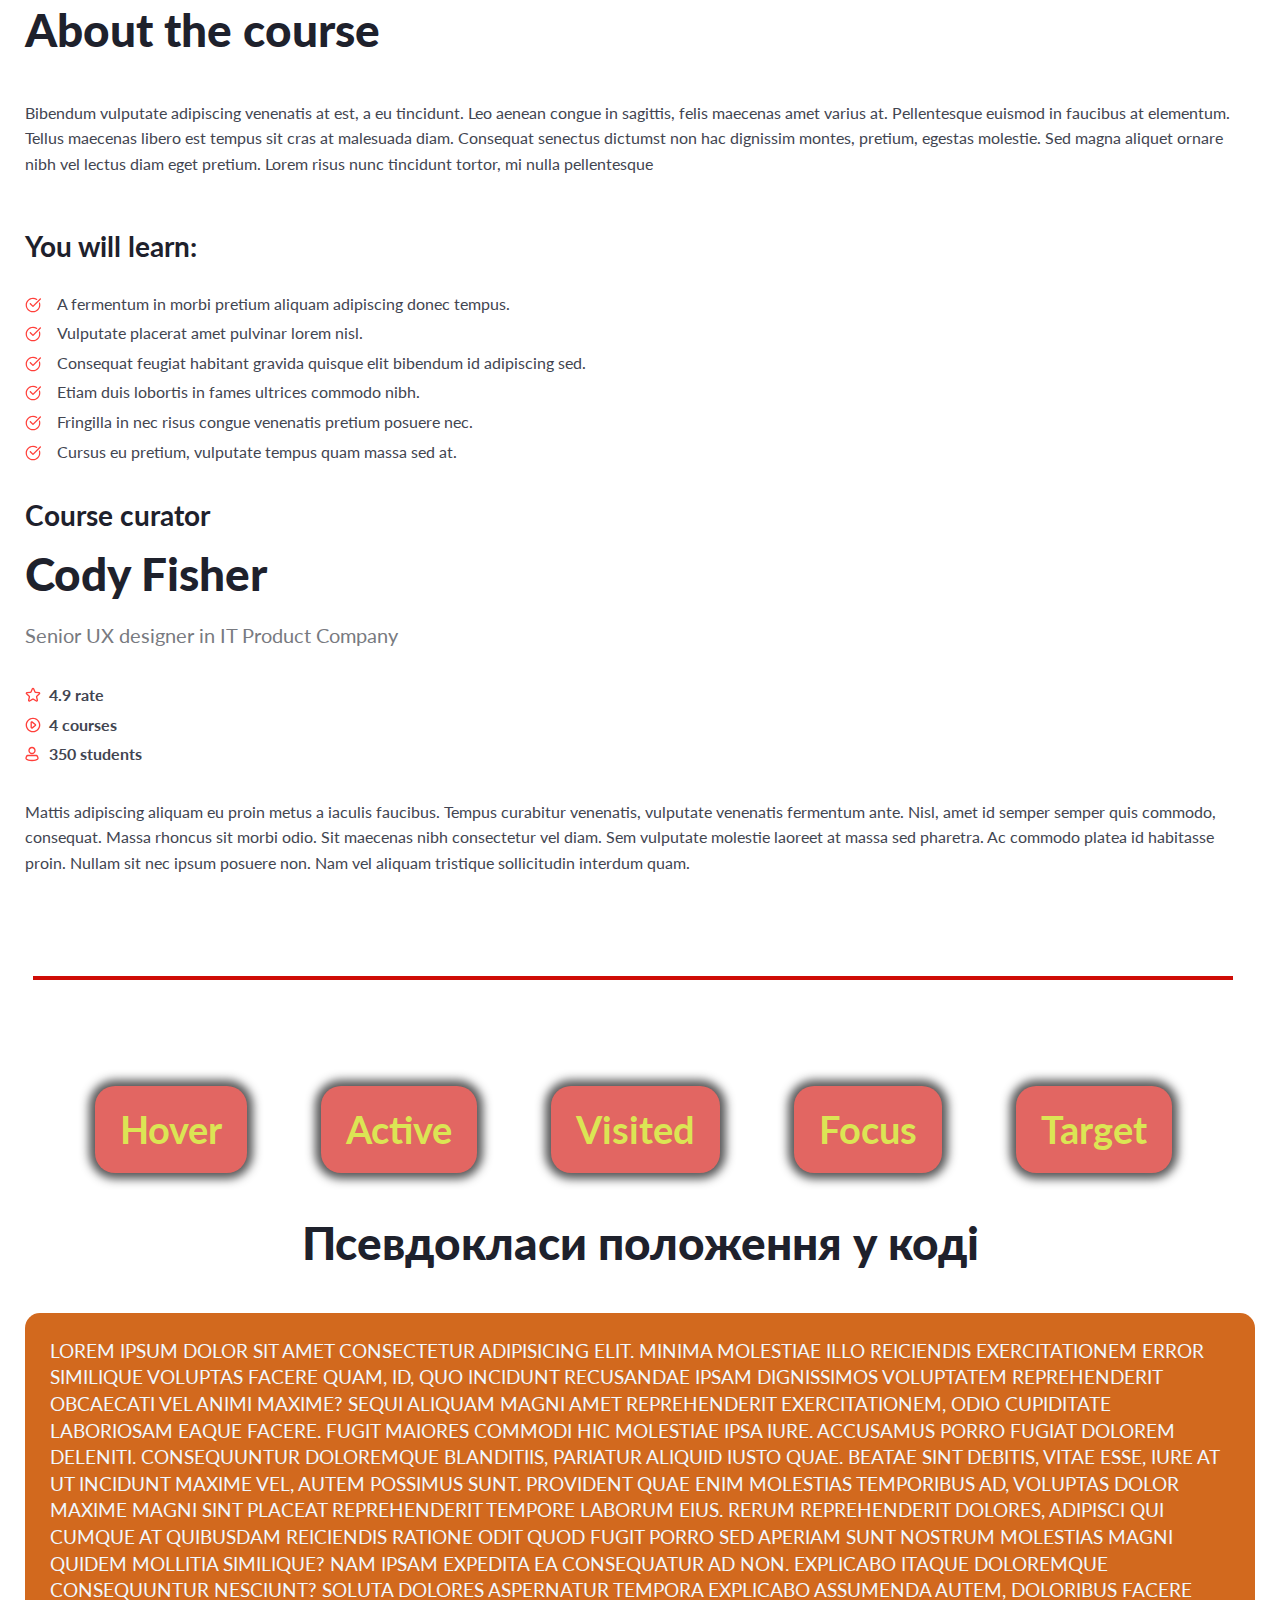
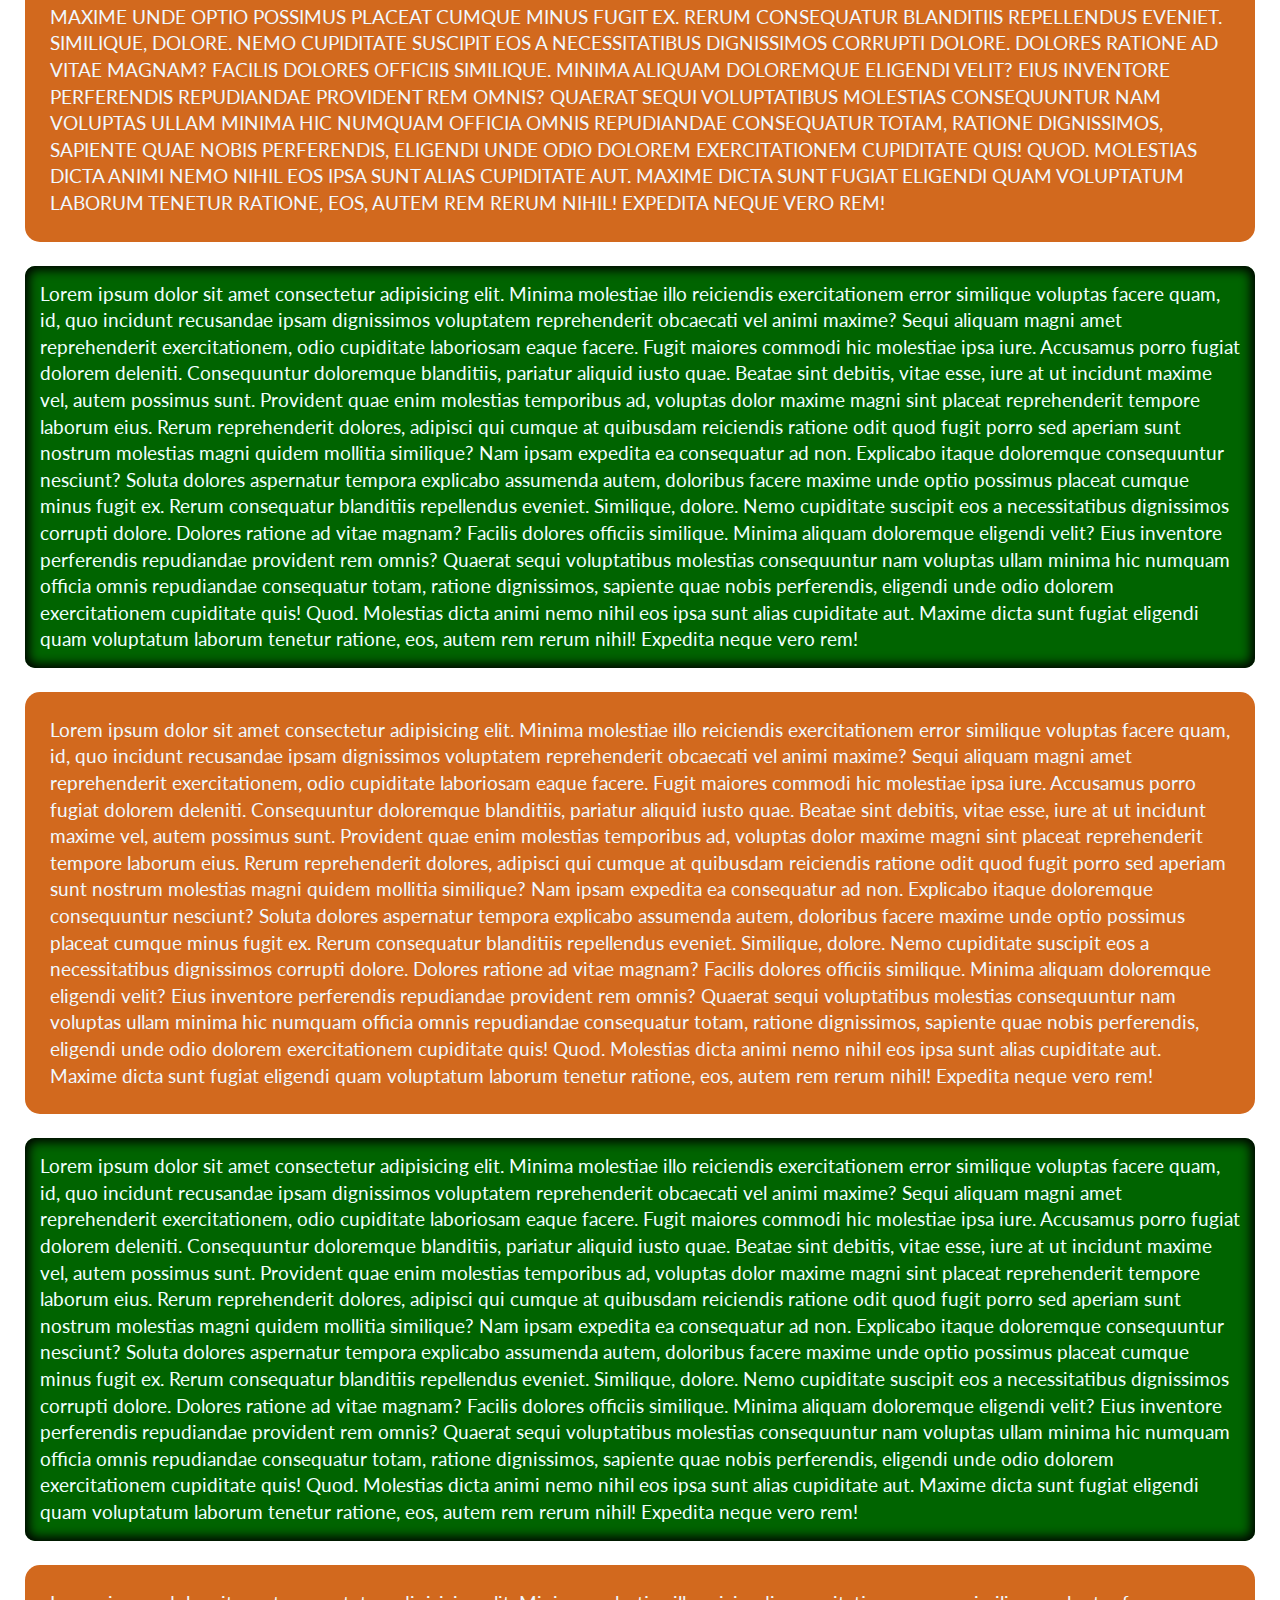
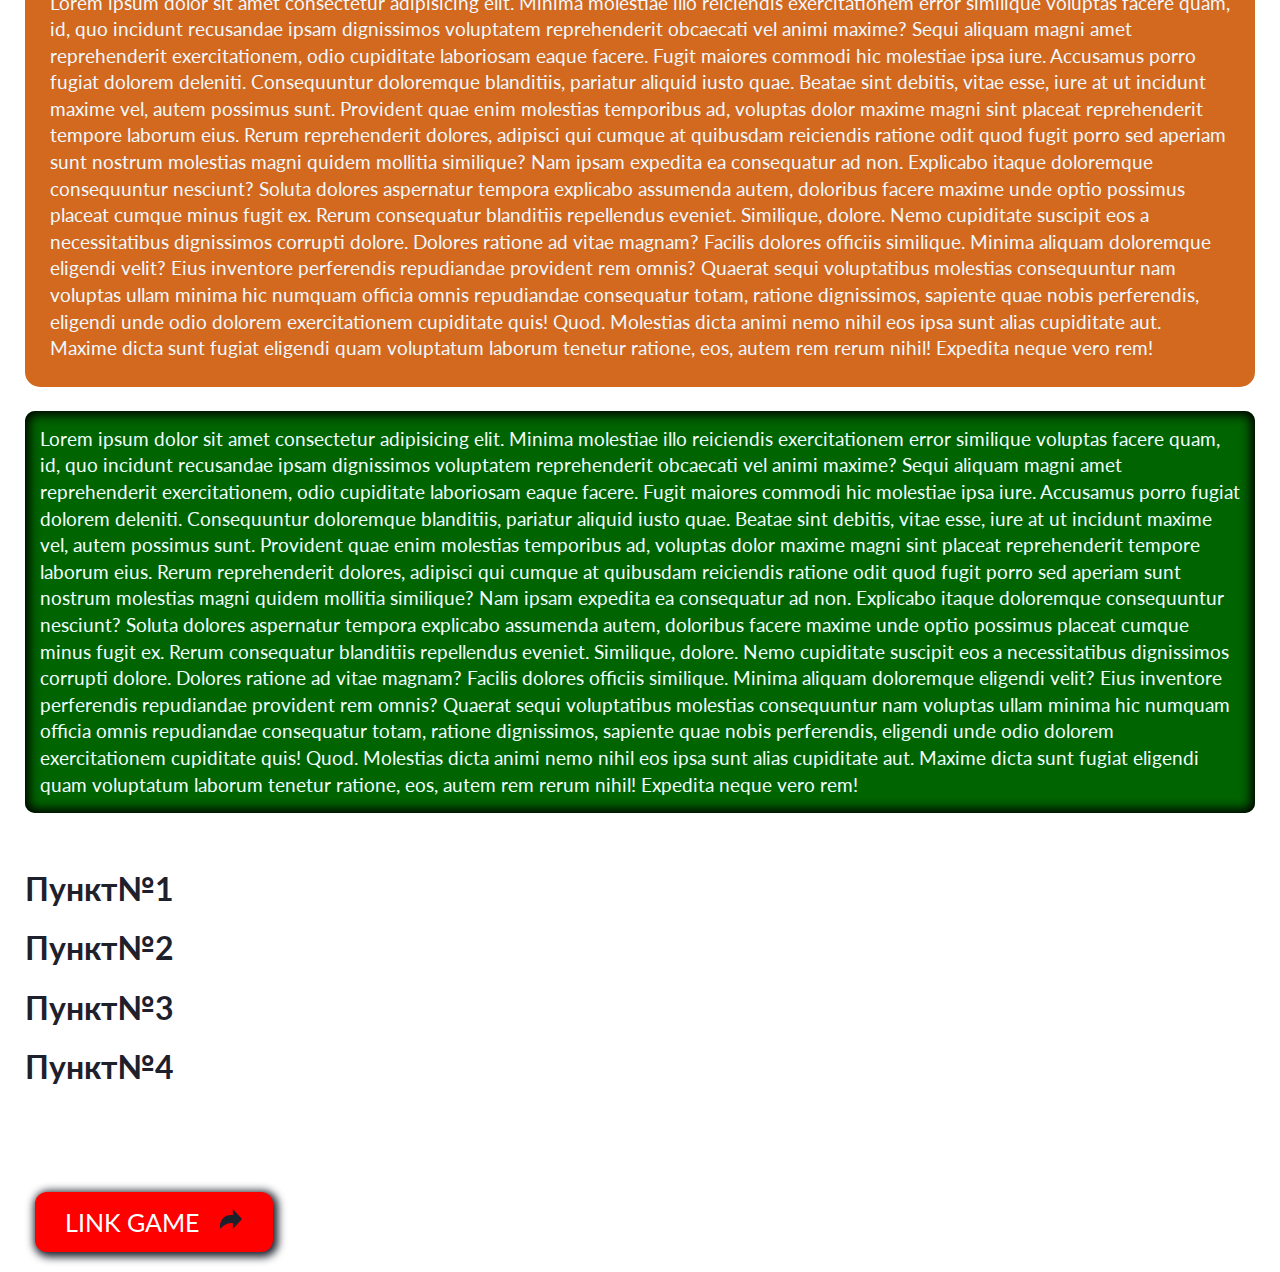
<file: index.html>
<!DOCTYPE html>
<html lang="en">
<head>
	<meta charset="UTF-8">
	<meta http-equiv="X-UA-Compatible" content="IE=edge">
	<meta name="viewport" content="width=device-width, initial-scale=1.0">
	<link rel="stylesheet" href="css/null.css">
	<link rel="stylesheet" href="css/style.css">
	<title>Lesson_8</title>
</head>
<body>
	<div class="wrapper">
			<header></header>
			<main class="page">
					<div class="page__container">
						<div class="about-courses">
								<h1 class="about-courses__title">About the course
								</h1>
							<div class="about-courses__text">
								<p>Bibendum vulputate adipiscing venenatis at est, a eu tincidunt. Leo aenean congue in sagittis, felis maecenas amet varius at. Pellentesque euismod in faucibus at elementum. Tellus maecenas libero est tempus sit cras at malesuada diam. Consequat senectus dictumst non hac dignissim montes, pretium, egestas molestie. Sed magna aliquet ornare nibh vel lectus diam eget pretium. Lorem risus nunc tincidunt tortor, mi nulla pellentesque
								</p>
							</div>
								<h3 class="subtitle">You will learn:
								</h3>
							<ul class="about-courses__list list">
								<li class="list__item">A fermentum in morbi pretium aliquam adipiscing donec tempus.
								</li>
								<li class="list__item">Vulputate placerat amet pulvinar lorem nisl.
								</li>
								<li class="list__item">Consequat feugiat habitant gravida quisque elit bibendum id adipiscing sed.
								</li>
								<li class="list__item">Etiam duis lobortis in fames ultrices commodo nibh.
								</li>
								<li class="list__item">Fringilla in nec risus congue venenatis pretium posuere nec.
								</li>
								<li class="list__item">Cursus eu pretium, vulputate tempus quam massa sed at.
								</li>
							</ul>
					</div>
					<div class="course-curator">
						<div class="course-curator__title">
							<h6>Course curator</h6>
							<h1>Cody Fisher</h1>
						</div>
						<div class="cousrse-curator__aside">
							<span>Senior UX designer in IT Product Company</span>
						</div>
						<ul class="course-curator__list">
							<li>4.9 rate</li>
							<li>4 courses</li>
							<li>350 students</li>
						</ul>
						<div class="course-curator__text">
							<p>Mattis adipiscing aliquam eu proin metus a iaculis faucibus. Tempus curabitur venenatis, vulputate venenatis fermentum ante. Nisl, amet id semper semper quis commodo, consequat. Massa rhoncus sit morbi odio. Sit maecenas nibh consectetur vel diam. Sem vulputate molestie laoreet at massa sed pharetra. Ac commodo platea id habitasse proin. Nullam sit nec ipsum posuere non. Nam vel aliquam tristique sollicitudin interdum quam. 
							</p>
						</div>
					</div>
				<div class="block">
						<div class="block-links">
							<a class="block-links__item" href="">Hover</a>
							<a class="block-links__item" href="">Active</a>
							<a class="block-links__item" href="https://www.google2.com">Visited</a>
							<a class="block-links__item" href="">Focus</a>
							<a class="block-links__item" href="#block__text">Target</a>
						</div>
						<div id="block__text"">:Target <br>
							Звернення до елемента у стані
							"ефекту від посилання з іншого об'єкту"
						</div>
				</div>
				<div class="elements">
						<h1 class="title">Псевдокласи положення у коді</h1>
						<div class="elements__paragraf">
							<p>Lorem ipsum dolor sit amet consectetur adipisicing elit. Minima molestiae illo reiciendis exercitationem error similique voluptas facere quam, id, quo incidunt recusandae ipsam dignissimos voluptatem reprehenderit obcaecati vel animi maxime?
							Sequi aliquam magni amet reprehenderit exercitationem, odio cupiditate laboriosam eaque facere. Fugit maiores commodi hic molestiae ipsa iure. Accusamus porro fugiat dolorem deleniti. Consequuntur doloremque blanditiis, pariatur aliquid iusto quae.
							Beatae sint debitis, vitae esse, iure at ut incidunt maxime vel, autem possimus sunt. Provident quae enim molestias temporibus ad, voluptas dolor maxime magni sint placeat reprehenderit tempore laborum eius.
							Rerum reprehenderit dolores, adipisci qui cumque at quibusdam reiciendis ratione odit quod fugit porro sed aperiam sunt nostrum molestias magni quidem mollitia similique? Nam ipsam expedita ea consequatur ad non.
							Explicabo itaque doloremque consequuntur nesciunt? Soluta dolores aspernatur tempora explicabo assumenda autem, doloribus facere maxime unde optio possimus placeat cumque minus fugit ex. Rerum consequatur blanditiis repellendus eveniet. Similique, dolore.
							Nemo cupiditate suscipit eos a necessitatibus dignissimos corrupti dolore. Dolores ratione ad vitae magnam? Facilis dolores officiis similique. Minima aliquam doloremque eligendi velit? Eius inventore perferendis repudiandae provident rem omnis?
							Quaerat sequi voluptatibus molestias consequuntur nam voluptas ullam minima hic numquam officia omnis repudiandae consequatur totam, ratione dignissimos, sapiente quae nobis perferendis, eligendi unde odio dolorem exercitationem cupiditate quis! Quod.
							Molestias dicta animi nemo nihil eos ipsa sunt alias cupiditate aut. Maxime dicta sunt fugiat eligendi quam voluptatum laborum tenetur ratione, eos, autem rem rerum nihil! Expedita neque vero rem!</p>
							<p>Lorem ipsum dolor sit amet consectetur adipisicing elit. Minima molestiae illo reiciendis exercitationem error similique voluptas facere quam, id, quo incidunt recusandae ipsam dignissimos voluptatem reprehenderit obcaecati vel animi maxime?
								Sequi aliquam magni amet reprehenderit exercitationem, odio cupiditate laboriosam eaque facere. Fugit maiores commodi hic molestiae ipsa iure. Accusamus porro fugiat dolorem deleniti. Consequuntur doloremque blanditiis, pariatur aliquid iusto quae.
								Beatae sint debitis, vitae esse, iure at ut incidunt maxime vel, autem possimus sunt. Provident quae enim molestias temporibus ad, voluptas dolor maxime magni sint placeat reprehenderit tempore laborum eius.
								Rerum reprehenderit dolores, adipisci qui cumque at quibusdam reiciendis ratione odit quod fugit porro sed aperiam sunt nostrum molestias magni quidem mollitia similique? Nam ipsam expedita ea consequatur ad non.
								Explicabo itaque doloremque consequuntur nesciunt? Soluta dolores aspernatur tempora explicabo assumenda autem, doloribus facere maxime unde optio possimus placeat cumque minus fugit ex. Rerum consequatur blanditiis repellendus eveniet. Similique, dolore.
								Nemo cupiditate suscipit eos a necessitatibus dignissimos corrupti dolore. Dolores ratione ad vitae magnam? Facilis dolores officiis similique. Minima aliquam doloremque eligendi velit? Eius inventore perferendis repudiandae provident rem omnis?
								Quaerat sequi voluptatibus molestias consequuntur nam voluptas ullam minima hic numquam officia omnis repudiandae consequatur totam, ratione dignissimos, sapiente quae nobis perferendis, eligendi unde odio dolorem exercitationem cupiditate quis! Quod.
								Molestias dicta animi nemo nihil eos ipsa sunt alias cupiditate aut. Maxime dicta sunt fugiat eligendi quam voluptatum laborum tenetur ratione, eos, autem rem rerum nihil! Expedita neque vero rem!</p>
							<p>Lorem ipsum dolor sit amet consectetur adipisicing elit. Minima molestiae illo reiciendis exercitationem error similique voluptas facere quam, id, quo incidunt recusandae ipsam dignissimos voluptatem reprehenderit obcaecati vel animi maxime?
								Sequi aliquam magni amet reprehenderit exercitationem, odio cupiditate laboriosam eaque facere. Fugit maiores commodi hic molestiae ipsa iure. Accusamus porro fugiat dolorem deleniti. Consequuntur doloremque blanditiis, pariatur aliquid iusto quae.
								Beatae sint debitis, vitae esse, iure at ut incidunt maxime vel, autem possimus sunt. Provident quae enim molestias temporibus ad, voluptas dolor maxime magni sint placeat reprehenderit tempore laborum eius.
								Rerum reprehenderit dolores, adipisci qui cumque at quibusdam reiciendis ratione odit quod fugit porro sed aperiam sunt nostrum molestias magni quidem mollitia similique? Nam ipsam expedita ea consequatur ad non.
								Explicabo itaque doloremque consequuntur nesciunt? Soluta dolores aspernatur tempora explicabo assumenda autem, doloribus facere maxime unde optio possimus placeat cumque minus fugit ex. Rerum consequatur blanditiis repellendus eveniet. Similique, dolore.
								Nemo cupiditate suscipit eos a necessitatibus dignissimos corrupti dolore. Dolores ratione ad vitae magnam? Facilis dolores officiis similique. Minima aliquam doloremque eligendi velit? Eius inventore perferendis repudiandae provident rem omnis?
								Quaerat sequi voluptatibus molestias consequuntur nam voluptas ullam minima hic numquam officia omnis repudiandae consequatur totam, ratione dignissimos, sapiente quae nobis perferendis, eligendi unde odio dolorem exercitationem cupiditate quis! Quod.
								Molestias dicta animi nemo nihil eos ipsa sunt alias cupiditate aut. Maxime dicta sunt fugiat eligendi quam voluptatum laborum tenetur ratione, eos, autem rem rerum nihil! Expedita neque vero rem!</p>
							<p>Lorem ipsum dolor sit amet consectetur adipisicing elit. Minima molestiae illo reiciendis exercitationem error similique voluptas facere quam, id, quo incidunt recusandae ipsam dignissimos voluptatem reprehenderit obcaecati vel animi maxime?
								Sequi aliquam magni amet reprehenderit exercitationem, odio cupiditate laboriosam eaque facere. Fugit maiores commodi hic molestiae ipsa iure. Accusamus porro fugiat dolorem deleniti. Consequuntur doloremque blanditiis, pariatur aliquid iusto quae.
								Beatae sint debitis, vitae esse, iure at ut incidunt maxime vel, autem possimus sunt. Provident quae enim molestias temporibus ad, voluptas dolor maxime magni sint placeat reprehenderit tempore laborum eius.
								Rerum reprehenderit dolores, adipisci qui cumque at quibusdam reiciendis ratione odit quod fugit porro sed aperiam sunt nostrum molestias magni quidem mollitia similique? Nam ipsam expedita ea consequatur ad non.
								Explicabo itaque doloremque consequuntur nesciunt? Soluta dolores aspernatur tempora explicabo assumenda autem, doloribus facere maxime unde optio possimus placeat cumque minus fugit ex. Rerum consequatur blanditiis repellendus eveniet. Similique, dolore.
								Nemo cupiditate suscipit eos a necessitatibus dignissimos corrupti dolore. Dolores ratione ad vitae magnam? Facilis dolores officiis similique. Minima aliquam doloremque eligendi velit? Eius inventore perferendis repudiandae provident rem omnis?
								Quaerat sequi voluptatibus molestias consequuntur nam voluptas ullam minima hic numquam officia omnis repudiandae consequatur totam, ratione dignissimos, sapiente quae nobis perferendis, eligendi unde odio dolorem exercitationem cupiditate quis! Quod.
								Molestias dicta animi nemo nihil eos ipsa sunt alias cupiditate aut. Maxime dicta sunt fugiat eligendi quam voluptatum laborum tenetur ratione, eos, autem rem rerum nihil! Expedita neque vero rem!</p>
							<p>Lorem ipsum dolor sit amet consectetur adipisicing elit. Minima molestiae illo reiciendis exercitationem error similique voluptas facere quam, id, quo incidunt recusandae ipsam dignissimos voluptatem reprehenderit obcaecati vel animi maxime?
								Sequi aliquam magni amet reprehenderit exercitationem, odio cupiditate laboriosam eaque facere. Fugit maiores commodi hic molestiae ipsa iure. Accusamus porro fugiat dolorem deleniti. Consequuntur doloremque blanditiis, pariatur aliquid iusto quae.
								Beatae sint debitis, vitae esse, iure at ut incidunt maxime vel, autem possimus sunt. Provident quae enim molestias temporibus ad, voluptas dolor maxime magni sint placeat reprehenderit tempore laborum eius.
								Rerum reprehenderit dolores, adipisci qui cumque at quibusdam reiciendis ratione odit quod fugit porro sed aperiam sunt nostrum molestias magni quidem mollitia similique? Nam ipsam expedita ea consequatur ad non.
								Explicabo itaque doloremque consequuntur nesciunt? Soluta dolores aspernatur tempora explicabo assumenda autem, doloribus facere maxime unde optio possimus placeat cumque minus fugit ex. Rerum consequatur blanditiis repellendus eveniet. Similique, dolore.
								Nemo cupiditate suscipit eos a necessitatibus dignissimos corrupti dolore. Dolores ratione ad vitae magnam? Facilis dolores officiis similique. Minima aliquam doloremque eligendi velit? Eius inventore perferendis repudiandae provident rem omnis?
								Quaerat sequi voluptatibus molestias consequuntur nam voluptas ullam minima hic numquam officia omnis repudiandae consequatur totam, ratione dignissimos, sapiente quae nobis perferendis, eligendi unde odio dolorem exercitationem cupiditate quis! Quod.
								Molestias dicta animi nemo nihil eos ipsa sunt alias cupiditate aut. Maxime dicta sunt fugiat eligendi quam voluptatum laborum tenetur ratione, eos, autem rem rerum nihil! Expedita neque vero rem!</p>
							<p>Lorem ipsum dolor sit amet consectetur adipisicing elit. Minima molestiae illo reiciendis exercitationem error similique voluptas facere quam, id, quo incidunt recusandae ipsam dignissimos voluptatem reprehenderit obcaecati vel animi maxime?
								Sequi aliquam magni amet reprehenderit exercitationem, odio cupiditate laboriosam eaque facere. Fugit maiores commodi hic molestiae ipsa iure. Accusamus porro fugiat dolorem deleniti. Consequuntur doloremque blanditiis, pariatur aliquid iusto quae.
								Beatae sint debitis, vitae esse, iure at ut incidunt maxime vel, autem possimus sunt. Provident quae enim molestias temporibus ad, voluptas dolor maxime magni sint placeat reprehenderit tempore laborum eius.
								Rerum reprehenderit dolores, adipisci qui cumque at quibusdam reiciendis ratione odit quod fugit porro sed aperiam sunt nostrum molestias magni quidem mollitia similique? Nam ipsam expedita ea consequatur ad non.
								Explicabo itaque doloremque consequuntur nesciunt? Soluta dolores aspernatur tempora explicabo assumenda autem, doloribus facere maxime unde optio possimus placeat cumque minus fugit ex. Rerum consequatur blanditiis repellendus eveniet. Similique, dolore.
								Nemo cupiditate suscipit eos a necessitatibus dignissimos corrupti dolore. Dolores ratione ad vitae magnam? Facilis dolores officiis similique. Minima aliquam doloremque eligendi velit? Eius inventore perferendis repudiandae provident rem omnis?
								Quaerat sequi voluptatibus molestias consequuntur nam voluptas ullam minima hic numquam officia omnis repudiandae consequatur totam, ratione dignissimos, sapiente quae nobis perferendis, eligendi unde odio dolorem exercitationem cupiditate quis! Quod.
								Molestias dicta animi nemo nihil eos ipsa sunt alias cupiditate aut. Maxime dicta sunt fugiat eligendi quam voluptatum laborum tenetur ratione, eos, autem rem rerum nihil! Expedita neque vero rem!</p>
						</div>
					<ul class="elements__list">
						<li class="elements__list-item"><a href="#">Пункт№1</a></li>
						<li class="elements__list-item"><a href="#">Пункт№2</a>
							<ul>
								<li><a href="#">Підпункт№1</a></li>
								<li><a href="#">Підпункт№2</a></li>
								<li><a href="#">Підпункт№3</a></li>
							</ul>
						</li>
						<li class="elements__list-item"><a href="#">Пункт№3</a></li>
						<li class="elements__list-item"><a href="#">Пункт№4</a></li>
					</ul>
				</div>
			</div>
			</main>
			<footer class="footer">
				<div class="footer__container">
					<div class="button"><a target="_blank" href="index2.html">LINK GAME</a></div>
				</div>
			</footer>
	</div>
</body>
</html>
</file>
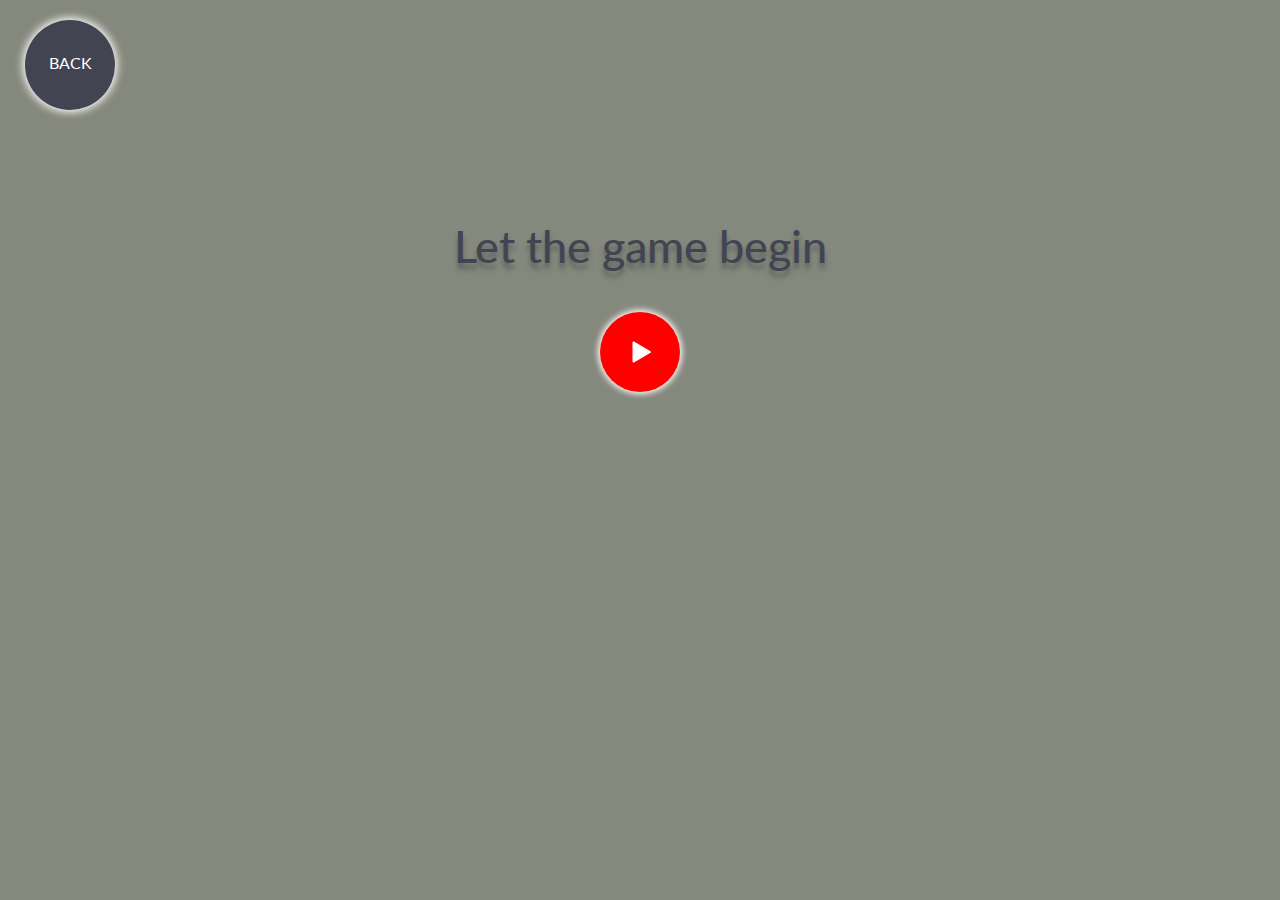
<file: index2.html>
<!DOCTYPE html>
<html lang="en">
<head>
	<meta charset="UTF-8">
	<meta http-equiv="X-UA-Compatible" content="IE=edge">
	<meta name="viewport" content="width=device-width, initial-scale=1.0">
	<link rel="stylesheet" href="css/null.css">
	<link rel="stylesheet" href="css/style.css">
	<title>Game</title>
</head>
<body class="body">
	<div class="wrapper">
			<div class="game-block__container">
				<div class="button-back"><a href="index.html">BACK</a></div>
				<div class="game-block-title">
					<h2><span>Let the game begin</span><a href="#game-block"></a></h2>
				</div>
				<div id="game-block">
					<div class="game-block__one">START</div>
					<div class="game-block__two"></div>
					<div class="game-block__three"></div>
					<div class="game-block__four"></div>
					<div class="game-block__five"></div>
					<div class="game-block__six"></div>
					<div class="game-block__seven"></div>
					<div class="game-block__eight"></div>
					<div class="game-block__nine"></div>
					<div class="game-block__ten"></div>
					<div class="game-block__eleven">FINISH</div>
				</div>
			</div>
	</div>
	
</body>
</html>
</file>
<file: css/null.css>
*,
*::before,
*::after {
	box-sizing: border-box;
	margin: 0;
	padding: 0;
	border: none;
}
li {
	list-style: none;
}
a {
	color: inherit;
	text-decoration: none;
}
a:visited {
	text-decoration: none;
}
a:hover {
	text-decoration: none;
}
h1,
h2,
h3,
h4,
h5,
h6 {
	font-weight: inherit;
	font-size: inherit;
}
img {
	vertical-align: top;
}
button {
	cursor: pointer;
	color: inherit;
	background-color: inherit;
}
input,
button,
textarea {
	font-family: inherit;
	font-size: inherit;
}
body,
html {
	height: 100%;
	line-height: 1;
}
</file>
<file: css/style.css>
/* &display=swap */
/* ======================Шрифт для макета====================== */
@import url(https://fonts.googleapis.com/css?family=Lato:regular,700,900,&display=swap);
/* ================================================================ */


.wrapper {
	overflow: hidden;
	min-height: 100%;
 }
 [class *=__container]{
	max-width: 1230px;
	margin: 0 auto;
 }


body{
	font-family: Lato;
	font-size: 16px;
	font-weight: 400;
	font-style: normal;
	line-height: 1.6;
	color: #424551
}
h1{
	font-weight: 900;
	font-size: 46px;
	line-height: 1.3;
	color: #1E212C;
}
h3,h4,h5,h6{
	font-weight: 700;
	font-size: 28px;
	line-height: 1.5;
	color: #1E212C;
}

.about-courses__title {
	margin-bottom: 40px;
 }
.about-courses__text { 
	margin-bottom: 48px;
}
.subtitle {
	margin-bottom: 24px;
 }
.list{
	margin-bottom: 30px;
}
.list__item{
	padding-left:32px;
	background: url(../image/check.svg)0 6px no-repeat;
}
.list__item:not(:last-child) {
	margin-bottom: 4px;
 }
 /* ============================================== */

.course-curator__title h6{
	margin-bottom: 8px;
 }
 .course-curator__title h1{
	 margin-bottom: 16px;
 }
.cousrse-curator__aside {
	font-size: 20px;
	line-height: 1.5;
	color: #787A80;
	margin-bottom: 32px;
 }
 .course-curator__list{
	 margin-bottom: 32px;
 }
.course-curator__list li{
	font-weight: 700;
	color: #424551;
	padding-left: 24px;
 }
 .course-curator__list li:not(:last-child){
	 margin-bottom: 4px;
 }
 .course-curator__list li:nth-child(1){
	 background: url(../image/Star.svg)0 5px no-repeat;
 }
 .course-curator__list li:nth-child(2){
	background: url(../image/Play.svg)0 5px no-repeat;
 }
 .course-curator__list li:nth-child(3){
	background: url(../image/Person.svg)0 5px no-repeat;
 }

 .course-curator__text{
	 margin-bottom: 100px;
 }
/* ======================================================= */
.block-links::before{
	display: inline-block;
	content: "";
	width: 1200px;
	height: 4px;
	background-color: rgb(207, 12, 6);
	margin: 0 0 100px 8px;
}

.block-links__item{
	display: inline-block;
	padding: 15px 25px;
	font-size: 38px;
	font-weight: 700;
	line-height: 1.5;
	margin: 0 0 40px 70px;
	background-color: #d62620;
	color: rgb(205, 219, 12);
	border-radius: 20px;
	box-shadow: 0 0 10px 6px rgb(16, 16, 17);
	opacity: 0.7;
}
.block-links__item:hover{
	opacity: 1;
}
.block-links__item:nth-child(1):hover{
	background-color: rgb(3, 151, 28);
	color: darkgray;
	opacity: 1;
	text-decoration: underline;
}
.block-links__item:nth-child(2):hover{
	background-color: rgb(159, 197, 23);
	opacity: 1;
	color: black;
}
.block-links__item:nth-child(2):active{
	background-color: brown;
	box-shadow: 0 0 8px 6px yellow;
}

.block-links__item:nth-child(3):visited{
	background-color: chocolate;
	opacity: 0.5;
}
.block-links__item:nth-child(4):focus{
	background-color: darkorange;
	opacity: 1;
	border: 1px solid yellow;
}


#block__text{
	color: rgb(10, 21, 163);
	text-align: center;
	font-size: 50px;
	font-weight: 700;
	padding: 20px;
	text-decoration: overline;
	background-color: coral;
	border-radius: 5px;
	display: none;
}

#block__text:target{
	display: block;
}
/* ======================================= */
.elements__paragraf{
	margin-bottom: 50px;
}
.title {
	text-align: center;
	margin-bottom: 40px;
 }
 .elements__paragraf p{
	 padding: 15px;
	 font-size: 19px;
	 line-height: 1.4;
	 color: #083304;
 }
.elements__paragraf p:not(:last-child) {
	margin-bottom: 24px;
 }
 .elements__paragraf :nth-child(odd){
	 background-color: chocolate;
	 border-radius: 15px;
	 padding: 25px;
	 color: aliceblue;

 }
 .elements__paragraf p:hover:nth-child(odd){
	 transform: scale(1.1);
	 transition: all 0.8s ease 0s;
 }
 .elements__paragraf p:nth-child(even){
	 background-color: darkgreen;
	 color: azure;
	 border-radius: 10px;
	 box-shadow: inset 0 0 11px 4px black;
 }
 .elements__paragraf p:first-child{
	 text-transform: uppercase;
 }
 /* ======================================== */
.elements__list{
	margin-bottom: 100px;
}
ul ul{
	display: none;
}
ul li:hover ul{
	display: block;
}

.elements__list-item {
	 font-size: 32px;
	 color: #1E212C;
	 font-weight: 700;
	 margin-bottom: 8px;
 }
 .elements__list-item > ul li{
	 font-size: 18px;
	 padding-left: 25px;
	 font-weight: 400;
	 color: #787A80;
	 text-decoration: underline;
 }
 
 .elements__list-item > ul li::before{
	content: "";
	display: inline-block;
	width: 16px;
	height: 16px;
	background: url(../image/check.svg)0 0 no-repeat;
 }
 .elements__list-item > ul li:hover::before{
	 transform: rotate(360deg);
	transition: all 0.8s ease 0s;
 }
 /* ================================== */

.button a{
	display: inline-block;
	background: red;
	padding: 10px 30px;
	border-radius: 12px;
	color: #fff;
	font-size: 25px;
	text-transform: uppercase;
	min-height: 26px;
	box-shadow: 2px 2px 9px 3px #1E212C;
	margin: 0 0 20px 10px;
 }
.button a:hover{
	box-shadow: 2px 2px 5px 1px #1E212C;
}
.button a:active{
	box-shadow: none;
}
.button a::after{
	content: "";
	display: inline-block;
	width: 24px;
	height: 24px;
	background: url("../image/share-arrow.svg") 0 0/ 24px 24px no-repeat;
	margin: 0 0 0 20px;
}

/* =================Game=============================== */

.body{
	background: rgb(133, 136, 124);
}
.game-block-title h2{
	font-size: 45px;
    font-weight: 500;
    text-shadow: 0 6px 5px rgb(91 102 97);
    text-align: center;
	 margin-top: 100px;
}
.game-block-title a{
	display: block;
	max-width: 80px;
	min-height: 80px;
	background:url(../image/polygon.svg)53% 50% no-repeat red;
	margin: 30px auto 50px;
	border-radius: 50%;
	box-shadow: 0 0 6px 2px white;
}
.game-block-title a:hover{
	box-shadow: 0 0 4px 2px black;
}
.game-block-title a:active{
	box-shadow:inset 0 0 4px 2px black;
}

.button-back a{
	display: block;
	max-width: 90px;
	min-height: 90px;
	text-align: center;
	padding-top: 30px;
	margin-top:20px ;
	color: white;
	border-radius: 50%;
	background: #424551;
	box-shadow: 0 0 8px 2px white ;
}
.button-back a:hover{
	box-shadow:0 0 6px 1px white;
}

#game-block{
	width: 100%;
	min-height: 1000px;
	background-color: rgb(170, 53, 53);
	margin-top: 140px;
	display: none;
}
#game-block:target{
	display: block;

}
#game-block{
	margin-bottom: 150px;
}
.game-block__one{
	max-width: 50px;
   min-height: 200px;
   background-color: #347c04;
	color: white;
	writing-mode: vertical-lr;
	text-orientation: upright; 
	font-size: 30px;
	font-weight: 700;
}
.game-block__one:hover + .game-block__two{
	visibility: visible;
}
.game-block__two{
	max-width: 51%;
	min-height: 30px;
	background-color: rgb(204, 128, 7);
	visibility: hidden;
}
.game-block__two:hover+
.game-block__three,
.game-block__two:hover{
	visibility: visible;
}

.game-block__three{
	max-width: 25px;
	min-height: 45px;
	margin: 0 auto;
	background-color: rgb(204, 128, 7);
	visibility: hidden;
}
.game-block__three:hover+
.game-block__four,
.game-block__three:hover{
	visibility: visible;
}
.game-block__four{
	max-width: 51%;
	min-height: 25px;
	background-color: rgb(204, 128, 7);
	margin: 0 0 0 auto;
	visibility: hidden;
}
.game-block__four:hover+
.game-block__five,
.game-block__four:hover{
	visibility: visible;
}
.game-block__five{
	max-width: 25px;
	min-height:190px ;
	background-color: rgb(204, 128, 7);
	margin-left:1110px ;
	transform: skew(-45deg);
	visibility: hidden;
}
.game-block__five:hover+
.game-block__six,
.game-block__five:hover{
	visibility: visible;
}
.game-block__six{
	max-width: 350px;
	min-height:25px ;
	background-color: rgb(204, 128, 7);
	border-radius: 0 0 0 30px;
	margin-left:680px ;
	transform: skewX(-40deg);
	visibility: hidden;
}
.game-block__six:hover+
.game-block__seven,
.game-block__six:hover{
	visibility: visible;
}
.game-block__seven{
	width: 35px;
	height: 280px;
	background-color: rgb(204, 128, 7);
	transform: skewX(45deg);
	margin:-25px 0 0 794px;
	visibility: hidden;
}
.game-block__seven:hover+
.game-block__eight,
.game-block__seven:hover{
	visibility: visible;
}
.game-block__eight{
	max-width:79%;
	min-height: 30px;
	border-radius: 0 10px 0 0;
	background-color: rgb(204, 128, 7);
		visibility: hidden;
}
.game-block__eight:hover+
.game-block__nine,
.game-block__eight:hover{
	visibility: visible;
}
.game-block__nine{
	max-width: 35px;
	min-height:235px;
	background-color: rgb(204, 128, 7);
		visibility: hidden;
}
.game-block__nine:hover+
.game-block__ten,
.game-block__nine:hover{
	visibility: visible;
}
.game-block__ten {
	max-width: 100%;
	min-height: 35px;
	background-color: rgb(204, 128, 7);
		visibility: hidden;
}
.game-block__ten:hover{
	visibility: visible;
}
.game-block__eleven{
	max-width: 50px;
	min-height: 100px;
	background-color: #347c04;
	margin:0 0 0 auto;
	color: white;
	writing-mode: vertical-lr;
	text-orientation: upright;
	font-size: 30px; 
	padding: 5px;
	font-weight: 700;
}

span:hover{
	color: red;
	text-shadow: 0 5px 4px rgb(26, 25, 25);
	transform: scale(1.8);
	transition: all 0.8s ease 0s;
}
</file>
